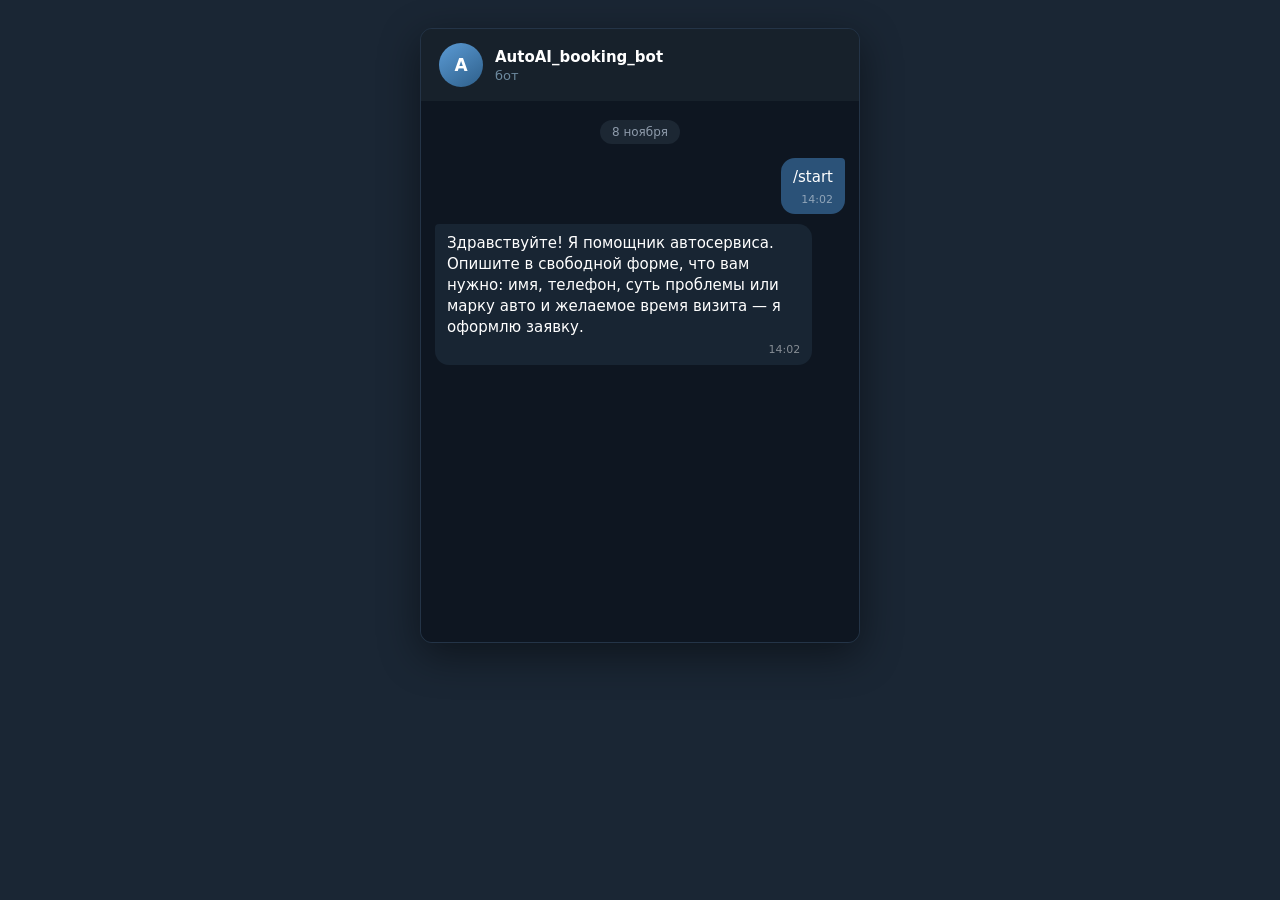
<file: portfolio/mockups/01-start.html>
<!DOCTYPE html>
<html lang="ru">
<head>
  <meta charset="UTF-8" />
  <title>Telegram — /start</title>
  <link rel="stylesheet" href="telegram-style.css" />
</head>
<body>
  <div class="frame">
    <div class="header">
      <div class="avatar">A</div>
      <div>
        <div class="title">AutoAI_booking_bot</div>
        <div class="subtitle">бот</div>
      </div>
    </div>
    <div class="chat">
      <div class="pill-date">8 ноября</div>
      <div class="bubble bubble-out">/start<span class="meta">14:02</span></div>
      <div class="bubble bubble-in">Здравствуйте! Я помощник автосервиса. Опишите в свободной форме, что вам нужно: имя, телефон, суть проблемы или марку авто и желаемое время визита — я оформлю заявку.<span class="meta">14:02</span></div>
    </div>
  </div>
</body>
</html>
</file>
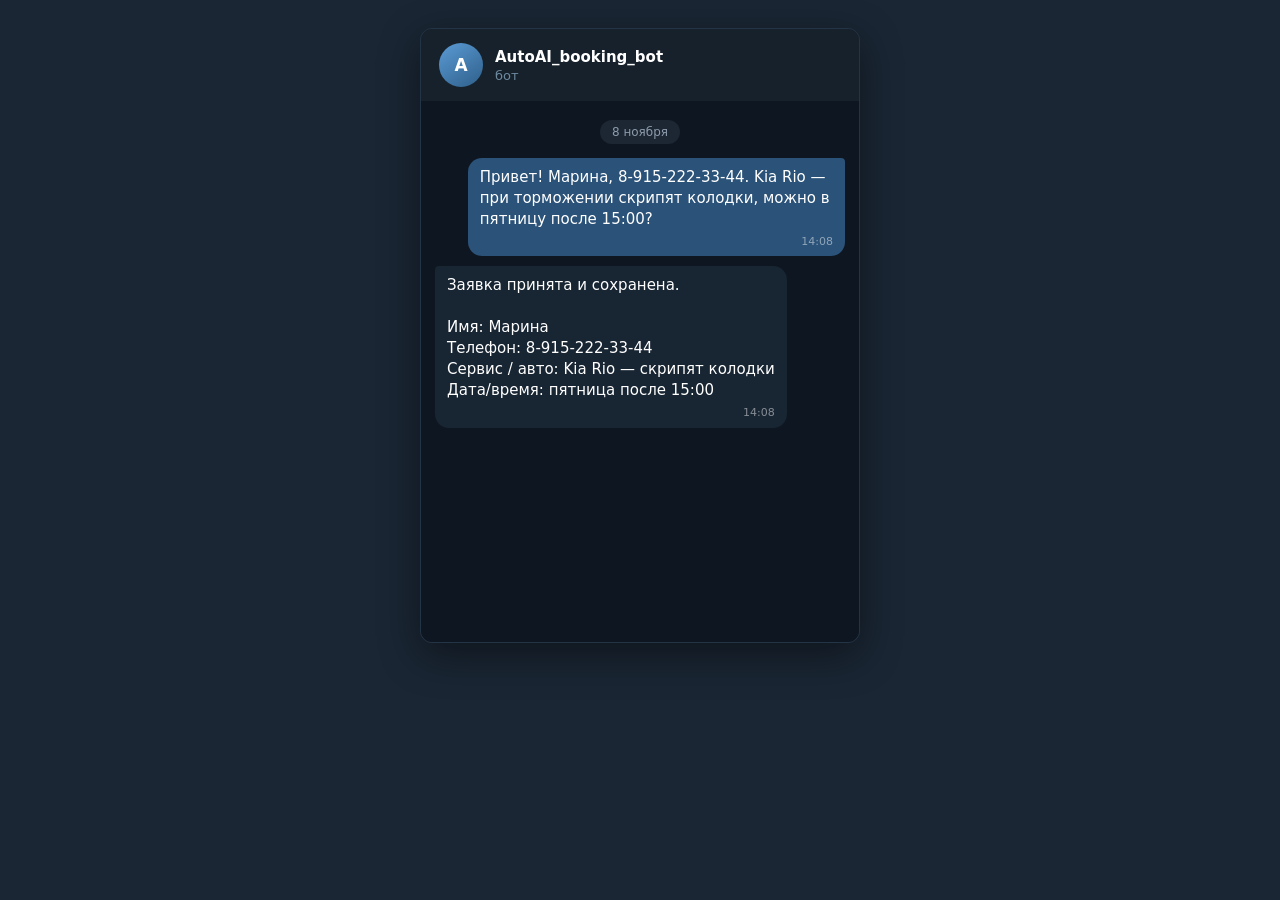
<file: portfolio/mockups/02-lead-marina.html>
<!DOCTYPE html>
<html lang="ru">
<head>
  <meta charset="UTF-8" />
  <title>Telegram — заявка Марина</title>
  <link rel="stylesheet" href="telegram-style.css" />
</head>
<body>
  <div class="frame">
    <div class="header">
      <div class="avatar">A</div>
      <div>
        <div class="title">AutoAI_booking_bot</div>
        <div class="subtitle">бот</div>
      </div>
    </div>
    <div class="chat">
      <div class="pill-date">8 ноября</div>
      <div class="bubble bubble-out">Привет! Марина, 8-915-222-33-44. Kia Rio — при торможении скрипят колодки, можно в пятницу после 15:00?<span class="meta">14:08</span></div>
      <div class="bubble bubble-in">Заявка принята и сохранена.

Имя: Марина
Телефон: 8-915-222-33-44
Сервис / авто: Kia Rio — скрипят колодки
Дата/время: пятница после 15:00<span class="meta">14:08</span></div>
    </div>
  </div>
</body>
</html>
</file>
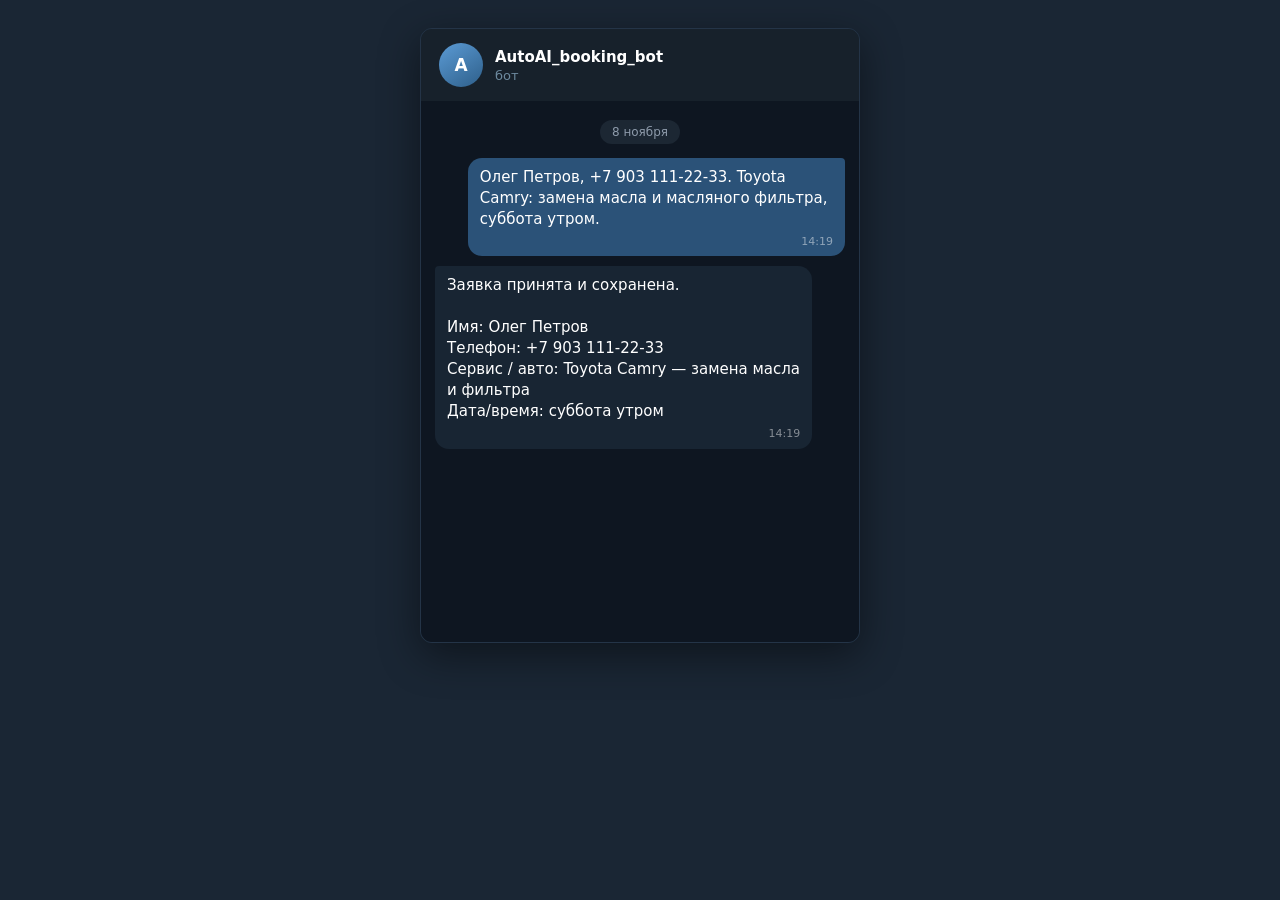
<file: portfolio/mockups/03-lead-oleg.html>
<!DOCTYPE html>
<html lang="ru">
<head>
  <meta charset="UTF-8" />
  <title>Telegram — заявка Олег</title>
  <link rel="stylesheet" href="telegram-style.css" />
</head>
<body>
  <div class="frame">
    <div class="header">
      <div class="avatar">A</div>
      <div>
        <div class="title">AutoAI_booking_bot</div>
        <div class="subtitle">бот</div>
      </div>
    </div>
    <div class="chat">
      <div class="pill-date">8 ноября</div>
      <div class="bubble bubble-out">Олег Петров, +7 903 111-22-33. Toyota Camry: замена масла и масляного фильтра, суббота утром.<span class="meta">14:19</span></div>
      <div class="bubble bubble-in">Заявка принята и сохранена.

Имя: Олег Петров
Телефон: +7 903 111-22-33
Сервис / авто: Toyota Camry — замена масла и фильтра
Дата/время: суббота утром<span class="meta">14:19</span></div>
    </div>
  </div>
</body>
</html>
</file>
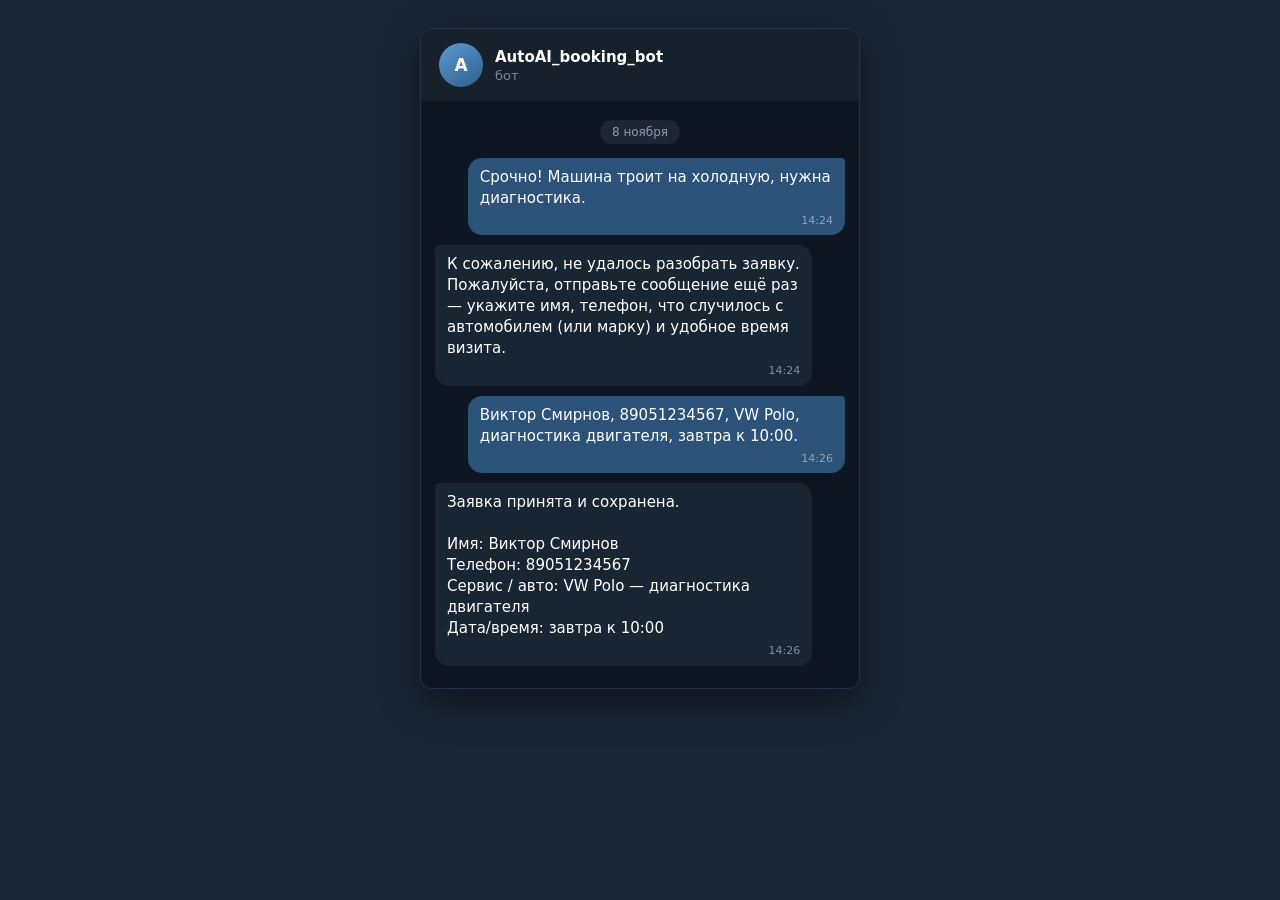
<file: portfolio/mockups/04-parse-error.html>
<!DOCTYPE html>
<html lang="ru">
<head>
  <meta charset="UTF-8" />
  <title>Telegram — уточнение заявки</title>
  <link rel="stylesheet" href="telegram-style.css" />
</head>
<body>
  <div class="frame">
    <div class="header">
      <div class="avatar">A</div>
      <div>
        <div class="title">AutoAI_booking_bot</div>
        <div class="subtitle">бот</div>
      </div>
    </div>
    <div class="chat">
      <div class="pill-date">8 ноября</div>
      <div class="bubble bubble-out">Срочно! Машина троит на холодную, нужна диагностика.<span class="meta">14:24</span></div>
      <div class="bubble bubble-in">К сожалению, не удалось разобрать заявку. Пожалуйста, отправьте сообщение ещё раз — укажите имя, телефон, что случилось с автомобилем (или марку) и удобное время визита.<span class="meta">14:24</span></div>
      <div class="bubble bubble-out">Виктор Смирнов, 89051234567, VW Polo, диагностика двигателя, завтра к 10:00.<span class="meta">14:26</span></div>
      <div class="bubble bubble-in">Заявка принята и сохранена.

Имя: Виктор Смирнов
Телефон: 89051234567
Сервис / авто: VW Polo — диагностика двигателя
Дата/время: завтра к 10:00<span class="meta">14:26</span></div>
    </div>
  </div>
</body>
</html>
</file>
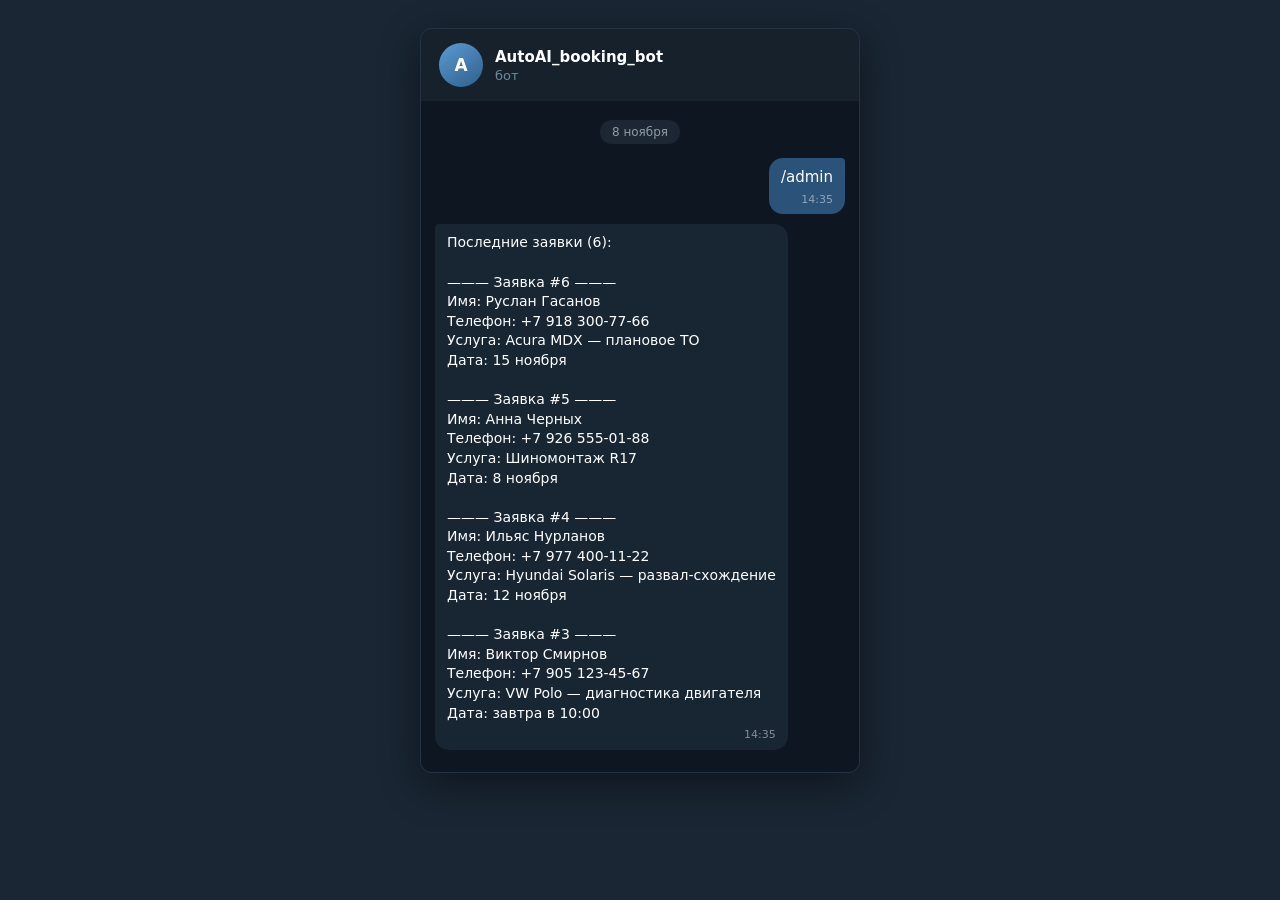
<file: portfolio/mockups/05-admin.html>
<!DOCTYPE html>
<html lang="ru">
<head>
  <meta charset="UTF-8" />
  <title>Telegram — /admin</title>
  <link rel="stylesheet" href="telegram-style.css" />
  <style>
    .chat { min-height: 620px; }
    .bubble-in { max-width: 96%; font-size: 14px; }
  </style>
</head>
<body>
  <div class="frame">
    <div class="header">
      <div class="avatar">A</div>
      <div>
        <div class="title">AutoAI_booking_bot</div>
        <div class="subtitle">бот</div>
      </div>
    </div>
    <div class="chat">
      <div class="pill-date">8 ноября</div>
      <div class="bubble bubble-out">/admin<span class="meta">14:35</span></div>
      <div class="bubble bubble-in">Последние заявки (6):

——— Заявка #6 ———
Имя: Руслан Гасанов
Телефон: +7 918 300-77-66
Услуга: Acura MDX — плановое ТО
Дата: 15 ноября

——— Заявка #5 ———
Имя: Анна Черных
Телефон: +7 926 555-01-88
Услуга: Шиномонтаж R17
Дата: 8 ноября

——— Заявка #4 ———
Имя: Ильяс Нурланов
Телефон: +7 977 400-11-22
Услуга: Hyundai Solaris — развал-схождение
Дата: 12 ноября

——— Заявка #3 ———
Имя: Виктор Смирнов
Телефон: +7 905 123-45-67
Услуга: VW Polo — диагностика двигателя
Дата: завтра в 10:00<span class="meta">14:35</span></div>
    </div>
  </div>
</body>
</html>
</file>
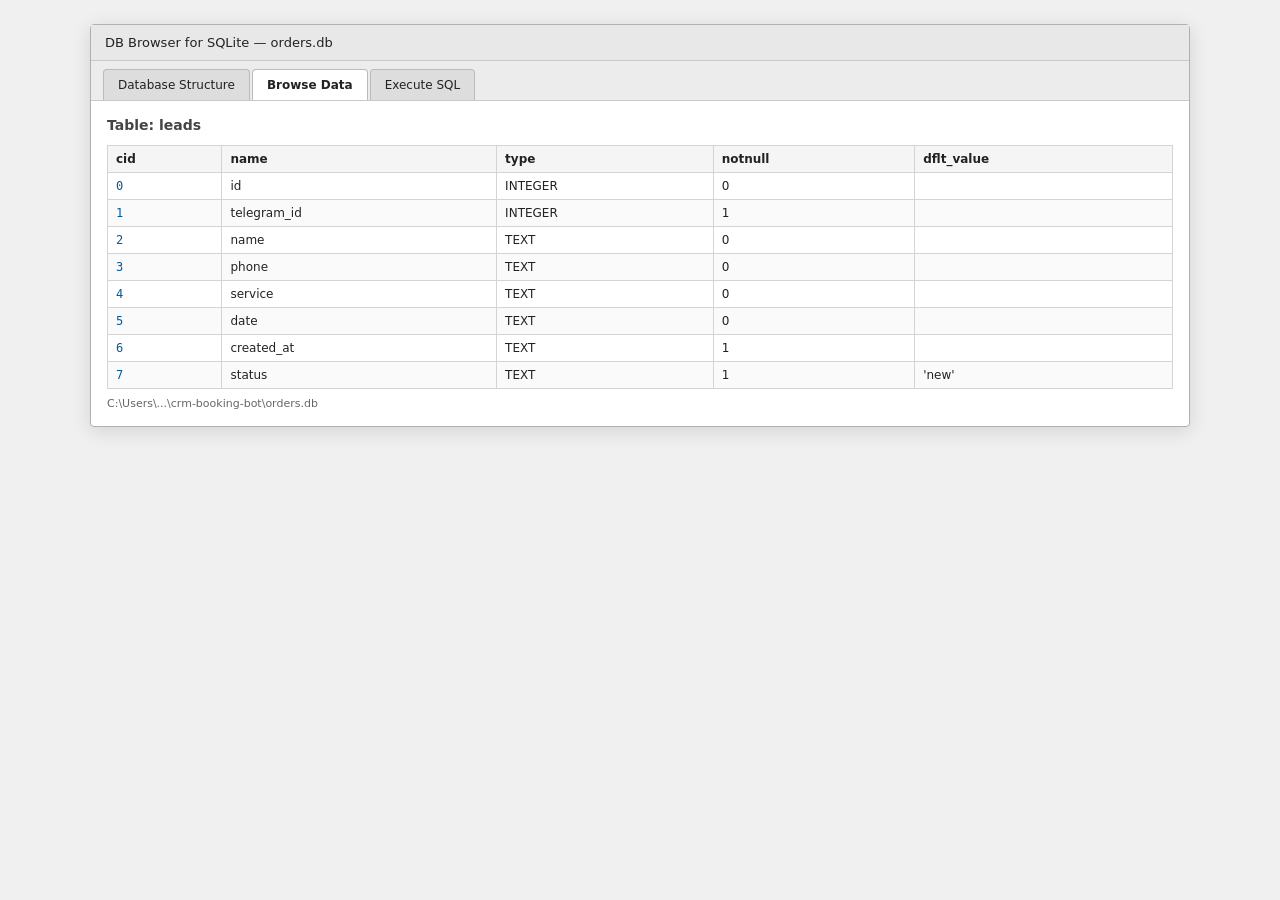
<file: portfolio/mockups/database-browser.html>
<!DOCTYPE html>
<html lang="ru">
<head>
  <meta charset="UTF-8" />
  <title>DB Browser — leads</title>
  <style>
    * { box-sizing: border-box; margin: 0; }
    body {
      font-family: "Segoe UI", system-ui, sans-serif;
      background: #f0f0f0;
      padding: 24px;
      color: #222;
    }
    .window {
      max-width: 1100px;
      margin: 0 auto;
      background: #fff;
      border: 1px solid #b0b0b0;
      border-radius: 4px;
      box-shadow: 0 4px 20px rgba(0,0,0,.12);
    }
    .titlebar {
      background: #e8e8e8;
      padding: 10px 14px;
      font-size: 13px;
      border-bottom: 1px solid #c8c8c8;
    }
    .tabs {
      display: flex;
      gap: 2px;
      padding: 8px 12px 0;
      background: #ececec;
      border-bottom: 1px solid #c8c8c8;
    }
    .tab {
      padding: 8px 14px;
      font-size: 12px;
      background: #ddd;
      border: 1px solid #bbb;
      border-bottom: none;
      border-radius: 4px 4px 0 0;
    }
    .tab.active { background: #fff; font-weight: 600; }
    .content { padding: 16px; }
    h2 { font-size: 14px; margin-bottom: 12px; color: #444; }
  table {
      width: 100%;
      border-collapse: collapse;
      font-size: 12px;
    }
    th, td {
      border: 1px solid #d4d4d4;
      padding: 6px 8px;
      text-align: left;
    }
    th {
      background: #f5f5f5;
      font-weight: 600;
    }
    tr:nth-child(even) { background: #fafafa; }
    .schema td:first-child { font-family: Consolas, monospace; color: #005a9e; }
    .path { color: #666; font-size: 11px; margin-top: 8px; }
  </style>
</head>
<body>
  <div class="window">
    <div class="titlebar">DB Browser for SQLite — orders.db</div>
    <div class="tabs">
      <div class="tab">Database Structure</div>
      <div class="tab active">Browse Data</div>
      <div class="tab">Execute SQL</div>
    </div>
    <div class="content">
      <h2>Table: leads</h2>
      <table class="schema">
        <thead>
          <tr><th>cid</th><th>name</th><th>type</th><th>notnull</th><th>dflt_value</th></tr>
        </thead>
        <tbody>
          <tr><td>0</td><td>id</td><td>INTEGER</td><td>0</td><td></td></tr>
          <tr><td>1</td><td>telegram_id</td><td>INTEGER</td><td>1</td><td></td></tr>
          <tr><td>2</td><td>name</td><td>TEXT</td><td>0</td><td></td></tr>
          <tr><td>3</td><td>phone</td><td>TEXT</td><td>0</td><td></td></tr>
          <tr><td>4</td><td>service</td><td>TEXT</td><td>0</td><td></td></tr>
          <tr><td>5</td><td>date</td><td>TEXT</td><td>0</td><td></td></tr>
          <tr><td>6</td><td>created_at</td><td>TEXT</td><td>1</td><td></td></tr>
          <tr><td>7</td><td>status</td><td>TEXT</td><td>1</td><td>'new'</td></tr>
        </tbody>
      </table>
      <p class="path">C:\Users\...\crm-booking-bot\orders.db</p>
    </div>
  </div>
</body>
</html>
</file>
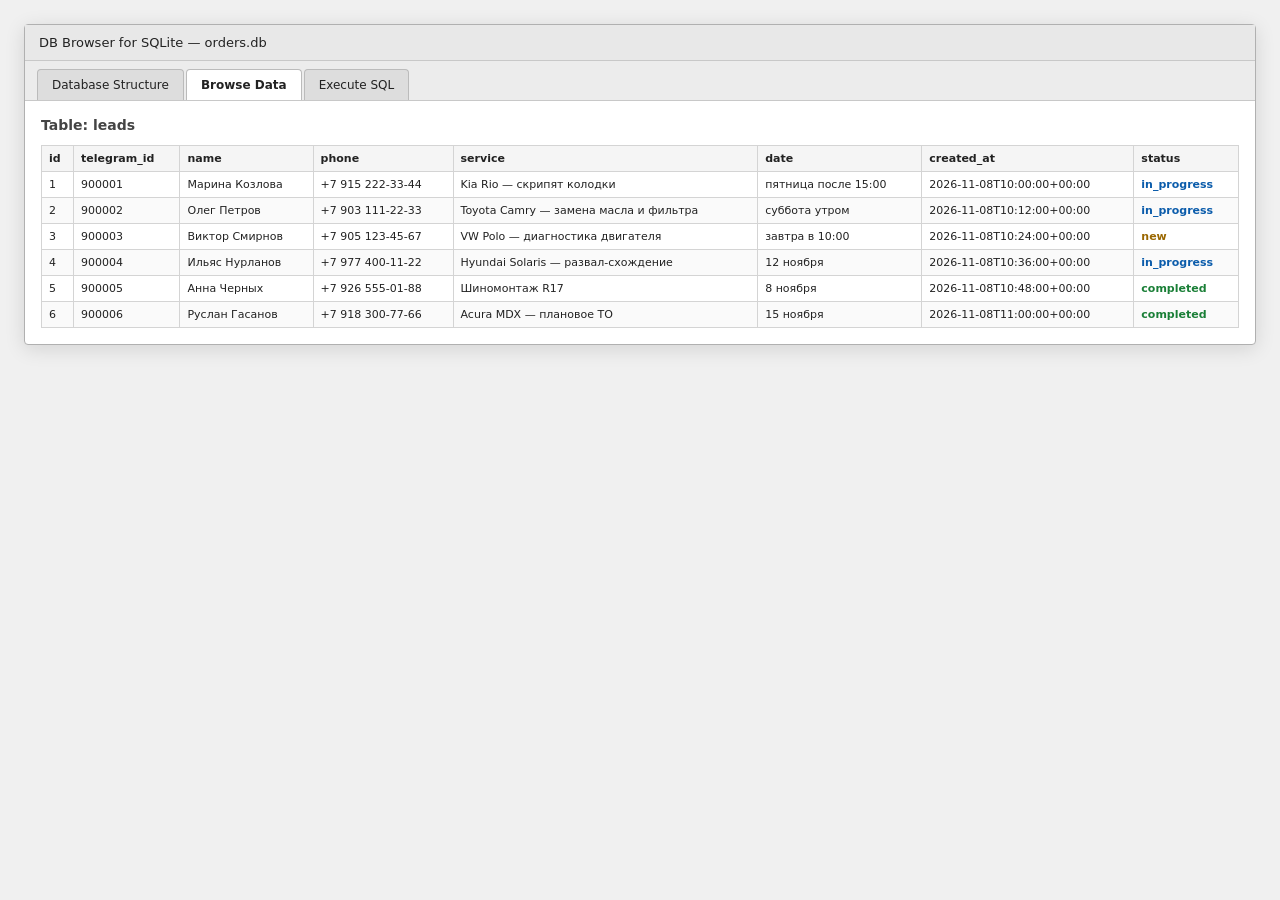
<file: portfolio/mockups/database-data.html>
<!DOCTYPE html>
<html lang="ru">
<head>
  <meta charset="UTF-8" />
  <title>DB Browser — данные leads</title>
  <style>
    * { box-sizing: border-box; margin: 0; }
    body {
      font-family: "Segoe UI", system-ui, sans-serif;
      background: #f0f0f0;
      padding: 24px;
      color: #222;
    }
    .window {
      max-width: 1280px;
      margin: 0 auto;
      background: #fff;
      border: 1px solid #b0b0b0;
      border-radius: 4px;
      box-shadow: 0 4px 20px rgba(0,0,0,.12);
    }
    .titlebar {
      background: #e8e8e8;
      padding: 10px 14px;
      font-size: 13px;
      border-bottom: 1px solid #c8c8c8;
    }
    .tabs {
      display: flex;
      gap: 2px;
      padding: 8px 12px 0;
      background: #ececec;
      border-bottom: 1px solid #c8c8c8;
    }
    .tab {
      padding: 8px 14px;
      font-size: 12px;
      background: #ddd;
      border: 1px solid #bbb;
      border-bottom: none;
      border-radius: 4px 4px 0 0;
    }
    .tab.active { background: #fff; font-weight: 600; }
    .content { padding: 16px; overflow-x: auto; }
    h2 { font-size: 14px; margin-bottom: 12px; color: #444; }
    table {
      width: 100%;
      border-collapse: collapse;
      font-size: 11px;
    }
    th, td {
      border: 1px solid #d4d4d4;
      padding: 6px 7px;
      text-align: left;
      white-space: nowrap;
    }
    th { background: #f5f5f5; font-weight: 600; position: sticky; top: 0; }
    tr:nth-child(even) { background: #fafafa; }
    td.status-new { color: #9a6700; font-weight: 600; }
    td.status-work { color: #0b5cab; font-weight: 600; }
    td.status-done { color: #1a7f37; font-weight: 600; }
  </style>
</head>
<body>
  <div class="window">
    <div class="titlebar">DB Browser for SQLite — orders.db</div>
    <div class="tabs">
      <div class="tab">Database Structure</div>
      <div class="tab active">Browse Data</div>
      <div class="tab">Execute SQL</div>
    </div>
    <div class="content">
      <h2>Table: leads</h2>
      <table>
        <thead>
          <tr>
            <th>id</th><th>telegram_id</th><th>name</th><th>phone</th><th>service</th>
            <th>date</th><th>created_at</th><th>status</th>
          </tr>
        </thead>
        <tbody>
          <tr><td>1</td><td>900001</td><td>Марина Козлова</td><td>+7 915 222-33-44</td><td>Kia Rio — скрипят колодки</td><td>пятница после 15:00</td><td>2026-11-08T10:00:00+00:00</td><td class="status-work">in_progress</td></tr>
          <tr><td>2</td><td>900002</td><td>Олег Петров</td><td>+7 903 111-22-33</td><td>Toyota Camry — замена масла и фильтра</td><td>суббота утром</td><td>2026-11-08T10:12:00+00:00</td><td class="status-work">in_progress</td></tr>
          <tr><td>3</td><td>900003</td><td>Виктор Смирнов</td><td>+7 905 123-45-67</td><td>VW Polo — диагностика двигателя</td><td>завтра в 10:00</td><td>2026-11-08T10:24:00+00:00</td><td class="status-new">new</td></tr>
          <tr><td>4</td><td>900004</td><td>Ильяс Нурланов</td><td>+7 977 400-11-22</td><td>Hyundai Solaris — развал-схождение</td><td>12 ноября</td><td>2026-11-08T10:36:00+00:00</td><td class="status-work">in_progress</td></tr>
          <tr><td>5</td><td>900005</td><td>Анна Черных</td><td>+7 926 555-01-88</td><td>Шиномонтаж R17</td><td>8 ноября</td><td>2026-11-08T10:48:00+00:00</td><td class="status-done">completed</td></tr>
          <tr><td>6</td><td>900006</td><td>Руслан Гасанов</td><td>+7 918 300-77-66</td><td>Acura MDX — плановое ТО</td><td>15 ноября</td><td>2026-11-08T11:00:00+00:00</td><td class="status-done">completed</td></tr>
        </tbody>
      </table>
    </div>
  </div>
</body>
</html>
</file>
<file: portfolio/mockups/telegram-style.css>
* { box-sizing: border-box; margin: 0; padding: 0; }

body {
  font-family: "Segoe UI", system-ui, -apple-system, Roboto, sans-serif;
  background: #1a2634;
  display: flex;
  justify-content: center;
  align-items: flex-start;
  min-height: 100vh;
  padding: 28px 20px;
}

.frame {
  width: 440px;
  border-radius: 12px;
  overflow: hidden;
  box-shadow: 0 12px 40px rgba(0, 0, 0, 0.45);
  border: 1px solid #243447;
}

.header {
  background: #17212b;
  padding: 14px 18px;
  display: flex;
  align-items: center;
  gap: 12px;
  border-bottom: 1px solid #0e1621;
}

.avatar {
  width: 44px;
  height: 44px;
  border-radius: 50%;
  background: linear-gradient(145deg, #5b9bd5, #2e5f8a);
  color: #fff;
  font-weight: 700;
  font-size: 17px;
  display: flex;
  align-items: center;
  justify-content: center;
}

.title { font-size: 15px; font-weight: 600; color: #fff; }
.subtitle { font-size: 13px; color: #6d8a9f; margin-top: 2px; }

.chat {
  background: #0e1621;
  padding: 18px 14px 22px;
  min-height: 540px;
  display: flex;
  flex-direction: column;
  gap: 10px;
}

.pill-date {
  align-self: center;
  font-size: 12px;
  color: #8e9bab;
  background: #1c2733;
  padding: 5px 12px;
  border-radius: 14px;
  margin-bottom: 4px;
}

.bubble {
  max-width: 92%;
  padding: 9px 12px 7px;
  border-radius: 14px;
  font-size: 15px;
  line-height: 1.4;
  color: #fff;
  white-space: pre-wrap;
  word-wrap: break-word;
}

.bubble-in {
  align-self: flex-start;
  background: #182533;
  border-top-left-radius: 4px;
}

.bubble-out {
  align-self: flex-end;
  background: #2b5278;
  border-top-right-radius: 4px;
}

.meta {
  display: block;
  text-align: right;
  font-size: 11px;
  color: rgba(255, 255, 255, 0.48);
  margin-top: 4px;
}
</file>
